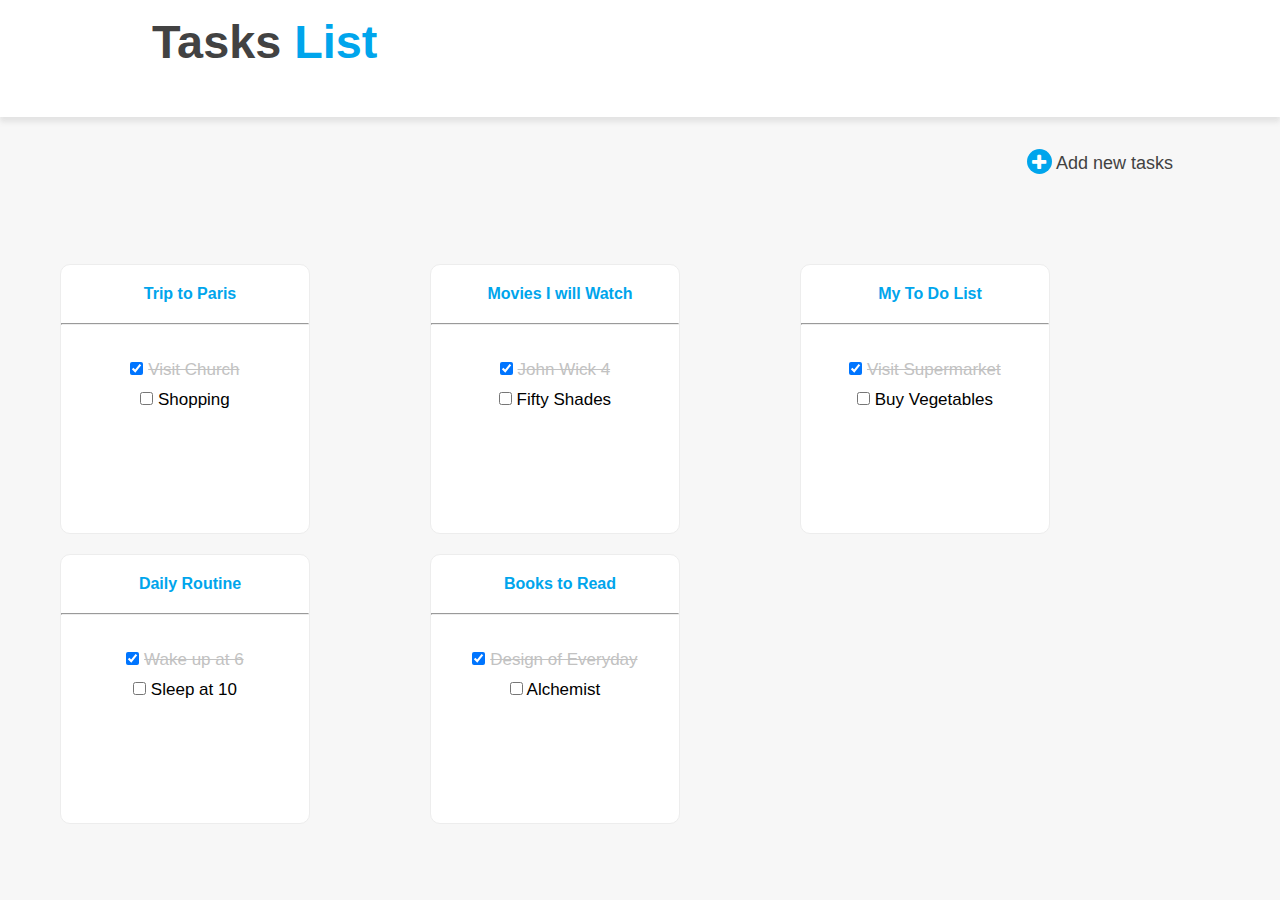
<file: index.html>
<!DOCTYPE html>
<html lang="en">

<head>
    <meta charset="UTF-8">
    <meta http-equiv="X-UA-Compatible" content="IE=edge">
    <meta name="viewport" content="width=device-width, initial-scale=1.0">
    <title>Document</title>
    <link rel="stylesheet" href="https://cdnjs.cloudflare.com/ajax/libs/font-awesome/4.7.0/css/font-awesome.min.css">
    <link rel="stylesheet" href="style.css">

</head>


<body>

    <header>
        <h3>
            Tasks <span>List</span>
        </h3>
    </header>

    <nav>
        <div>
            <a href="./add.html">
                <i class="fa fa-plus"></i>
                <span>Add new tasks</span>
            </a>
        </div>
    </nav>

    <section>

        
            <div class="card first">

                <h4>Trip to Paris</h4>
                <hr>
    
                <div class="container">
                    <input type="checkbox" id="visit" checked>
                    <label id="first" for="visit">Visit Church</label>
                    <br>
                    <input type="checkbox" id="shopping">
                    <label for="shopping">Shopping</label>
                </div>
    
            </div>
    
            <div class="card second">
    
                <h4>Movies I will Watch</h4>
                <hr>
    
                <div class="container">
                    <input type="checkbox" id="visit" checked>
                    <label id="first" for="visit">John Wick 4</label>
                    <br>
                    <input type="checkbox" id="shopping">
                    <label for="shopping">Fifty Shades</label>
                </div>
    
            </div>
    
            <div class="card third">
    
                <h4>My To Do List</h4>
                <hr>
    
                <div class="container">
                    <input type="checkbox" id="visit" checked>
                    <label id="first" for="visit">Visit Supermarket</label>
                    <br>
                    <input type="checkbox" id="shopping">
                    <label for="shopping">Buy Vegetables</label>
                </div>
    
            </div>
    
            <div class="card fourth">
    
                <h4>Daily Routine</h4>
                <hr>
    
                <div class="container">
                    <input type="checkbox" id="visit" checked>
                    <label id="first" for="visit">Wake up at 6</label>
                    <br>
                    <input type="checkbox" id="shopping">
                    <label for="shopping">Sleep at 10</label>
                </div>
    
            </div>
    
            <div class="card last">
    
                <h4>Books to Read</h4>
                <hr>
    
                <div class="container">
                    <input type="checkbox" id="visit" checked>
                    <label id="first" for="visit">Design of Everyday</label>
                    <br>
                    <input type="checkbox" id="shopping">
                    <label for="shopping">Alchemist</label>
                </div>
    
            </div>

    </section>

</body>

</html>
</file>
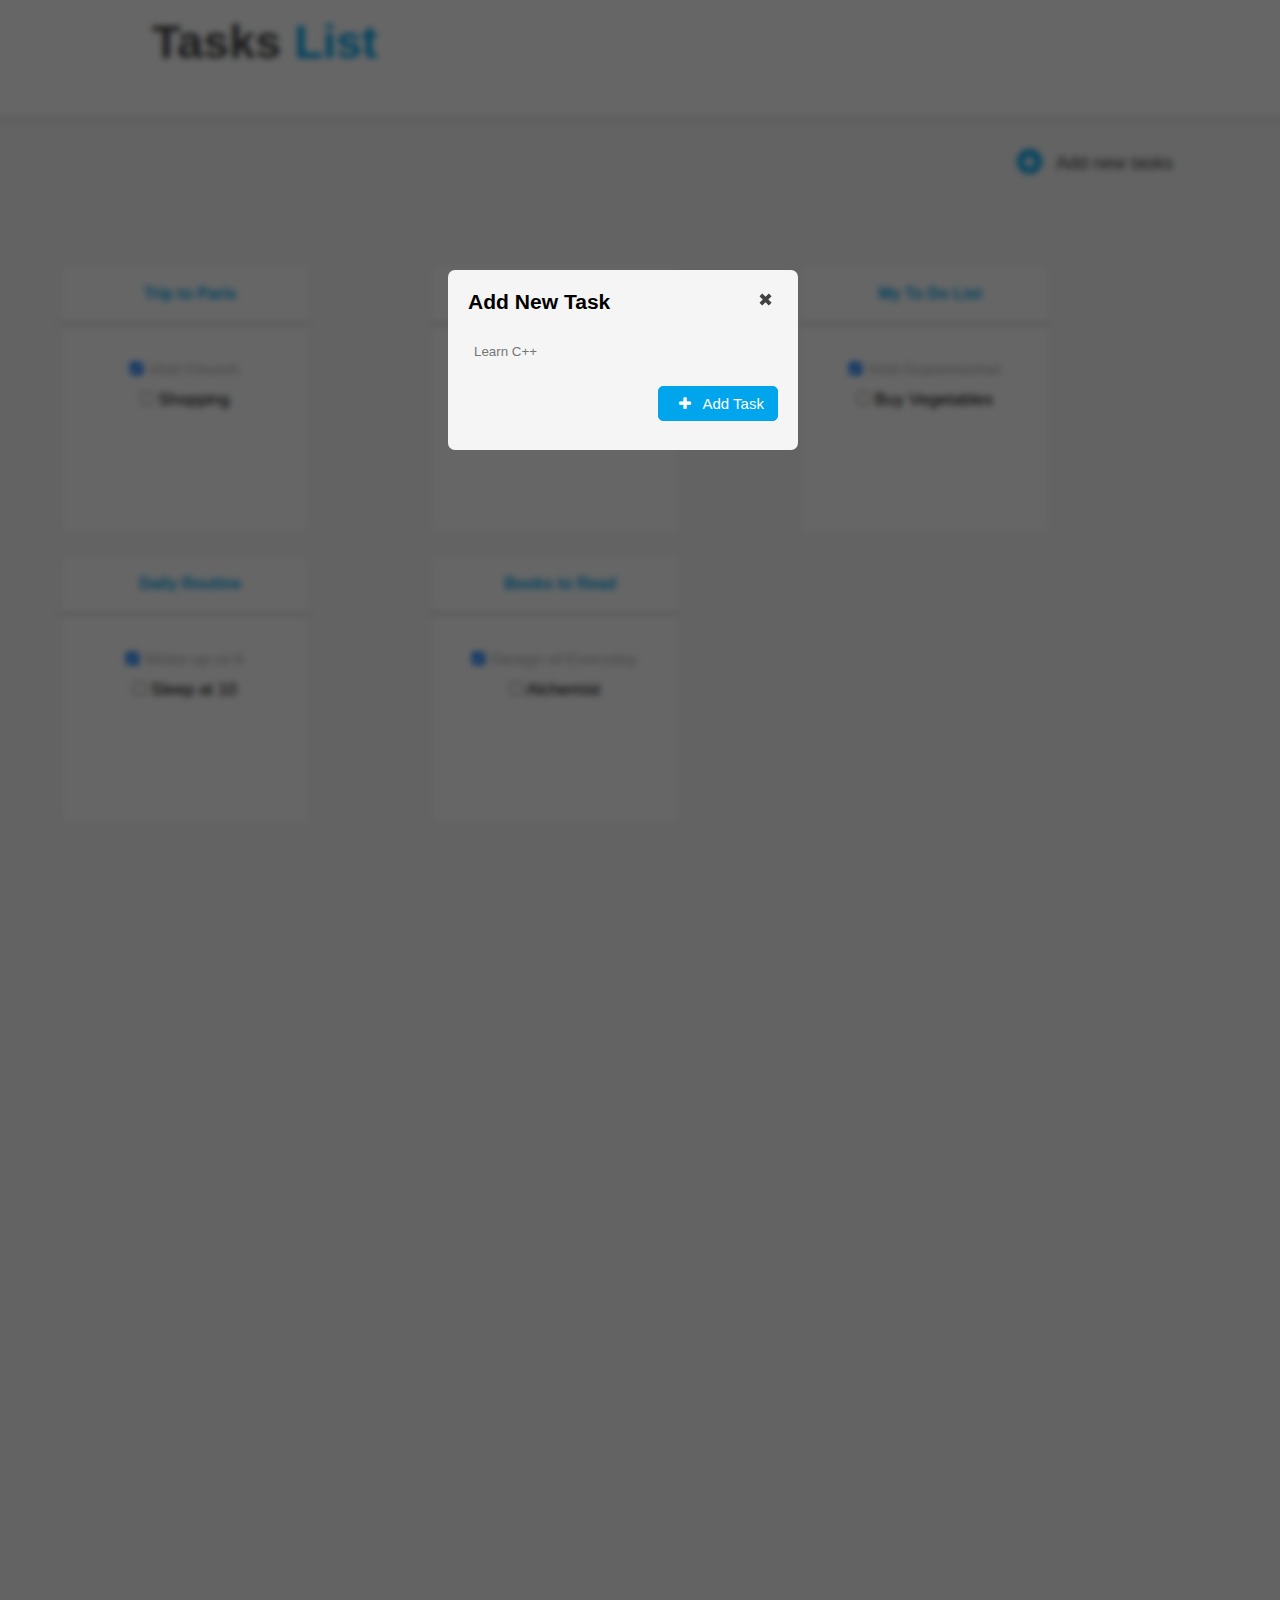
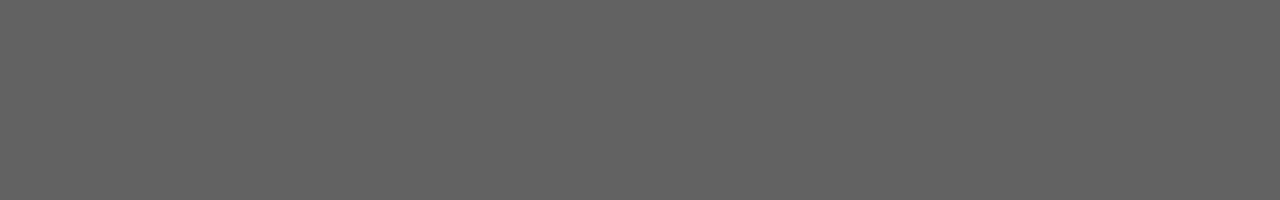
<file: add.html>
<!DOCTYPE html>
<html lang="en">

<head>
    <meta charset="UTF-8">
    <meta http-equiv="X-UA-Compatible" content="IE=edge">
    <meta name="viewport" content="width=device-width, initial-scale=1.0">
    <title>Document</title>
    <link rel="stylesheet" href="https://cdnjs.cloudflare.com/ajax/libs/font-awesome/4.7.0/css/font-awesome.min.css">
    <link rel="stylesheet" href="style.css">

</head>


<body>

    <header>
        <h3>
            Tasks <span>List</span>
        </h3>
    </header>

    <nav>
        <div>
            <a href="/" id="on"> <i class="fa fa-plus"></i> &nbsp;
                <span>Add new tasks</span>
            </a>
        </div>

        <div class="add">
            <h3>Add New Task</h3>
            <p id="close"> <a href="./index.html">✖</a> </p>
            <input type="text" name="input" placeholder="Learn C++"> <br>
            <button type="submit">
                <a href="./task.html"> <i class="fa fa-plus"></i> Add Task</a>
            </button>
        </div>

    </nav>

    <section>

        
            <div class="card first">

                <h4>Trip to Paris</h4>
                <hr>
    
                <div class="container">
                    <input type="checkbox" id="visit" checked>
                    <label id="first" for="visit">Visit Church</label>
                    <br>
                    <input type="checkbox" id="shopping">
                    <label for="shopping">Shopping</label>
                </div>
    
            </div>
    
            <div class="card second">
    
                <h4>Movies I will Watch</h4>
                <hr>
    
                <div class="container">
                    <input type="checkbox" id="visit" checked>
                    <label id="first" for="visit">John Wick 4</label>
                    <br>
                    <input type="checkbox" id="shopping">
                    <label for="shopping">Fifty Shades</label>
                </div>
    
            </div>
    
            <div class="card third">
    
                <h4>My To Do List</h4>
                <hr>
    
                <div class="container">
                    <input type="checkbox" id="visit" checked>
                    <label id="first" for="visit">Visit Supermarket</label>
                    <br>
                    <input type="checkbox" id="shopping">
                    <label for="shopping">Buy Vegetables</label>
                </div>
    
            </div>
    
            <div class="card fourth">
    
                <h4>Daily Routine</h4>
                <hr>
    
                <div class="container">
                    <input type="checkbox" id="visit" checked>
                    <label id="first" for="visit">Wake up at 6</label>
                    <br>
                    <input type="checkbox" id="shopping">
                    <label for="shopping">Sleep at 10</label>
                </div>
    
            </div>
    
            <div class="card last">
    
                <h4>Books to Read</h4>
                <hr>
    
                <div class="container">
                    <input type="checkbox" id="visit" checked>
                    <label id="first" for="visit">Design of Everyday</label>
                    <br>
                    <input type="checkbox" id="shopping">
                    <label for="shopping">Alchemist</label>
                </div>
    
            </div>

    </section>    

    <div class="overlay "></div>

</body>

</html>
</file>
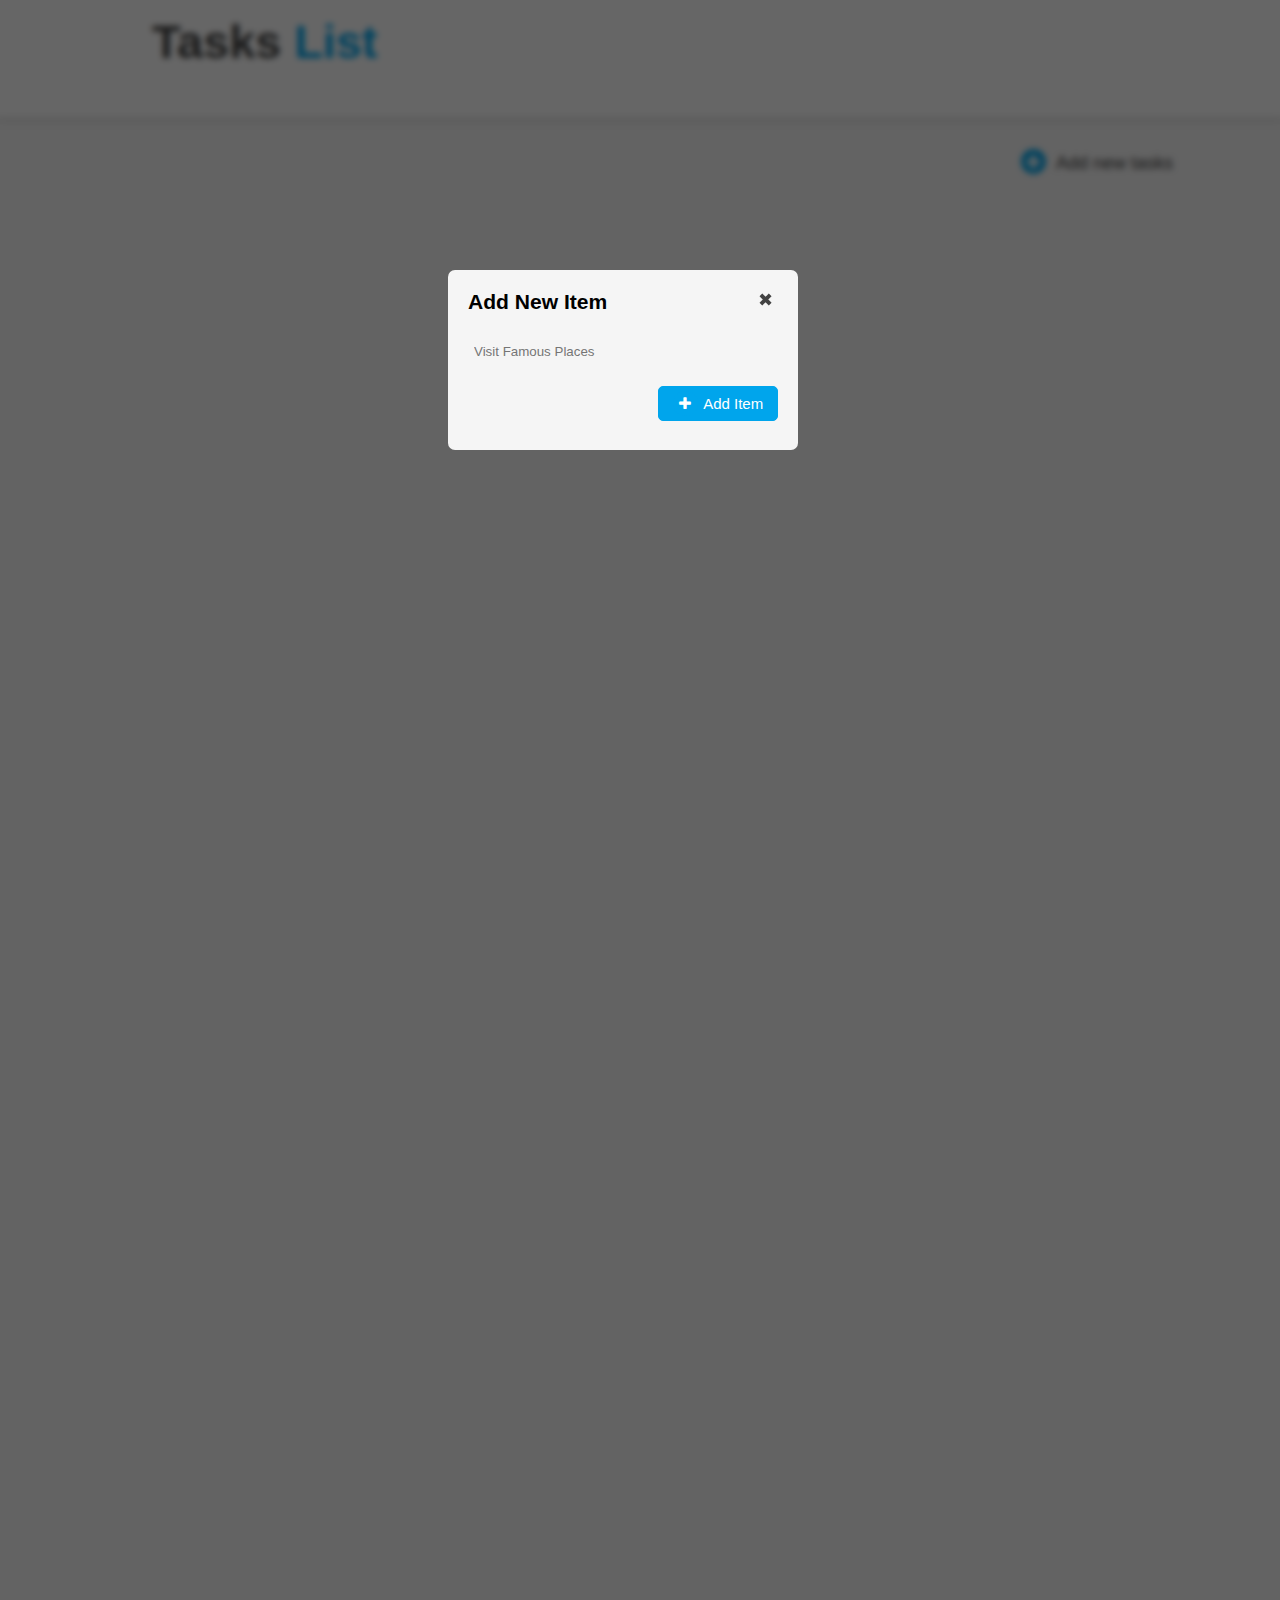
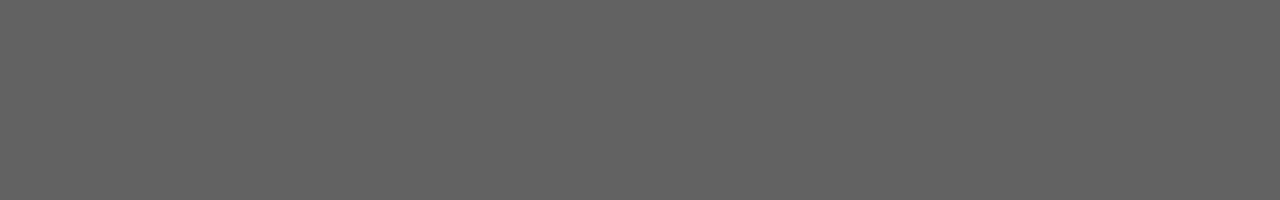
<file: next.html>
<!DOCTYPE html>
<html lang="en">

<head>
    <meta charset="UTF-8">
    <meta http-equiv="X-UA-Compatible" content="IE=edge">
    <meta name="viewport" content="width=device-width, initial-scale=1.0">
    <title>Document</title>
    <link rel="stylesheet" href="https://cdnjs.cloudflare.com/ajax/libs/font-awesome/4.7.0/css/font-awesome.min.css">
    <link rel="stylesheet" href="style.css">

</head>


<body>

    <header>
        <h3>
            Tasks <span>List</span>
        </h3>
    </header>

    <nav>
        <div>
            <a href="/" id="on"> <i class="fa fa-plus"></i> &nbsp;Add new tasks</a>
        </div>

        <div class="add">
            <h3>Add New Item</h3>
            <p id="close"> <a href="./task.html">✖</a> </p>
            <input type="text" name="input" placeholder="Visit Famous Places"> <br>
            <button type="submit">
                <a href="./index.html"> <i class="fa fa-plus"></i> Add Item</a>
            </button>
        </div>

    </nav>          

    <div class="overlay "></div>

</body>

</html>
</file>
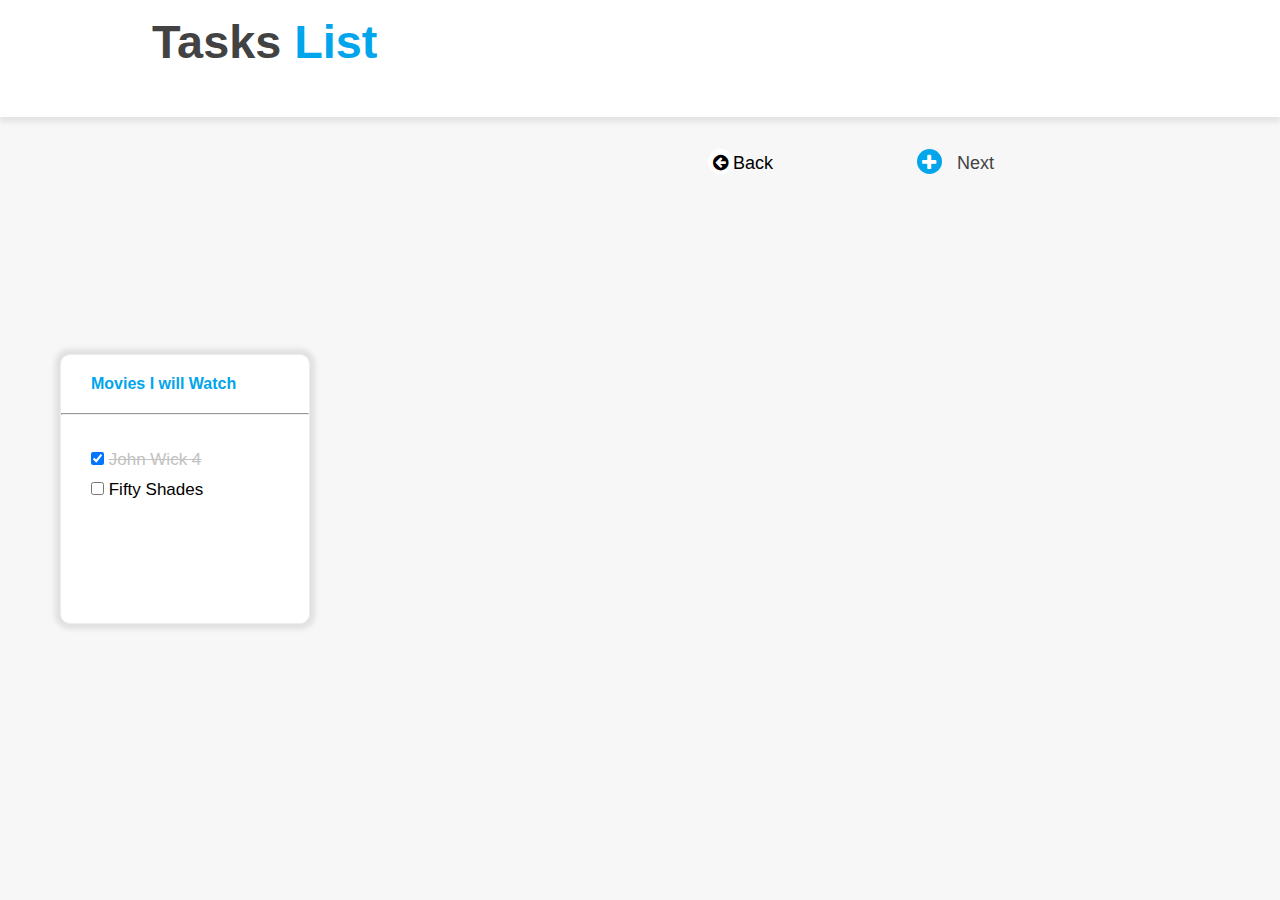
<file: task.html>
<!DOCTYPE html>
<html lang="en">

<head>
    <meta charset="UTF-8">
    <meta http-equiv="X-UA-Compatible" content="IE=edge">
    <meta name="viewport" content="width=device-width, initial-scale=1.0">
    <title>Document</title>
    <link rel="stylesheet" href="https://cdnjs.cloudflare.com/ajax/libs/font-awesome/4.7.0/css/font-awesome.min.css">
    <link rel="stylesheet" href="style.css">

</head>


<body>

    <header>
        <h3>
            Tasks <span>List</span>
        </h3>
    </header>

    <nav>
        <div>
            <a href="./add.html" class="back"><i class="fa fa-arrow-circle-left" aria-hidden="true"></i>Back</a>
        </div>
        <div>
            <a href="./next.html"> <i class="fa fa-plus task-plus"></i> &nbsp;
                <span>Next</span>
            </a>
        </div>
    </nav>
        
        <div class="card second shadow">
    
            <h4>Movies I will Watch</h4>
            <hr>

            <div class="container">
                <input type="checkbox" id="visit" checked>
                <label id="first" for="visit">John Wick 4</label>
                <br>
                <input type="checkbox" id="shopping">
                <label for="shopping">Fifty Shades</label>
            </div>

        </div>
    


</body>

</html>
</file>
<file: style.css>
* {
  padding: 0;
  margin: 0;
  box-sizing: border-box;
}

body {
  width: 100%;
  background-color: #f7f7f7;
  overflow: auto;
}

header {
  width: 100%;
  height: 13vh;
  font-family: sans-serif;
  font-weight: bold;
  font-size: 40px;
  color: #424242;
  letter-spacing: 0;
  line-height-step: 49;
  background-color: #ffffff;
  box-shadow: 0px 5px 5px #7b7b7b29;
}

header h3 {
  padding: 15px;
  margin-left: 137px;
}

header h3 span {
  color: #00a5ec;
}

nav {
  width: 100%;
  height: 13vh;
  padding: 15px 0px;
  margin: 10px 0px;
}

nav a {
  text-decoration: none;
  color: #424242;
}

.add {
  width: 350px;
  height: 180px;
  padding: 20px;
  font-family: sans-serif;
  position: fixed;
  top: 30%;
  left: 35%;
  border-radius: 7px;
  background-color: whitesmoke;
  z-index: 10;
}

.add p {
  position: relative;
  left: 290px;
  bottom: 25px;
}

.add input {
  background-color: whitesmoke;
  border: 1px solid whitesmoke;
  color: whitesmoke;
  width: 290px;
  height: 30px;
  padding: 5px;
  outline-color: silver;
}

.add button {
  width: 120px;
  height: 35px;
  font-size: 15px;
  color: whitesmoke;
  background-color: #00a5ec;
  border-radius: 5px;
  border: 1px solid #00a5ec;
  position: relative;
  left: 190px;
  top: 20px;
}

.add button a {
  text-decoration: none;
  color: white;
}

.add button i {
  margin-right: 2px;
}

.overlay {
  position: absolute;
  top: 0;
  left: 0;
  width: 100%;
  height: 200vh;
  background-color: rgba(0, 0, 0, 0.6);
  backdrop-filter: blur(3px);
  z-index: 5;
}

nav div {
  float: right;
  padding: 7px;
  margin-right: 100px;
  font-size: large;
  font-family: sans-serif;
}

.back {
  position: relative;
  right: 400px;
  color: black;
}

.back i {
  color: black;
  background-color: white;
}

.shadow {
  box-shadow: 0px 0px 5px 5px #67676729;
  position: relative;
  top: 100px;
}

nav div i {
  height: 25px;
  width: 25px;
  color: white;
  border-radius: 50%;
  background-color: #00a5ec;
}

.fa {
  padding: 5px;
}

section {
  text-align: center;
  width: 100%;
  display: flex;
  flex-direction: row;
  justify-content: flex-start;
  flex-wrap: wrap;
}

.card {
  width: 250px;
  height: 270px;
  font-size: 16px;
  margin: 10px 60px;
  font-family: sans-serif;
  background-color: #ffffff;
  border: 1px solid #ededed;
  border-radius: 10px;
}

.card:hover {
  box-shadow: 0 0 25px 0px #c2c2c2;
}

.card h4 {
  font-weight: bold;
  color: #00a5ec;
  padding: 20px;
  margin-left: 10px;
}

.card hr {
  color: #ededed;
}

.container {
  padding: 20px;
  margin: 10px;
  font-size: 17px;
  line-height: 30px;
}

#first {
  color: #c2c2c2;
  text-decoration: line-through;
}

#visit {
  color: #424242;
}

@media (max-width: 480px) {
  
  header {
    width: 100%;
    height: 10vh;
    font-family: sans-serif;
    font-weight: bold;
    font-size: 25px;
    color: #424242;
    background-color: #ffffff;
    box-shadow: 0px 5px 5px #7b7b7b29;
  }

  header h3 {
    margin-left: 0;
  }

  nav {
    height: 10vh;
    padding: 10px 0px;
    margin: 10px 0px;
  }

  nav div {
    position: relative;
    right: 22%;
  }

  nav div a span {
    display: none;
  }

  section {
    width: 100%;
    display: flex;
    flex-direction: column;
    justify-content: flex-start;
    flex-wrap: wrap;
  }

  .card {
    width: 250px;
    height: 270px;
    font-size: 16px;
    margin: 10px 100px;
    font-family: sans-serif;
    background-color: #ffffff;
    border: 1px solid #ededed;
    border-radius: 10px;
  }

  .add {
    width: 350px;
    height: 180px;
    padding: 20px;
    font-family: sans-serif;
    position: fixed;
    top: 30%;
    left: 10%;
    border-radius: 7px;
    background-color: whitesmoke;
    z-index: 10;
  }

  .overlay {
    position: absolute;
    top: 0;
    left: 0;
    width: 100%;
    height: 320vh;
    background-color: rgba(0, 0, 0, 0.6);
    backdrop-filter: blur(3px);
    z-index: 5;
  }

  .back {
    position: relative;
    right: 100px;
    color: black;
  }

  .task-plus{
    position: relative;
    left: 180px;
  }

}
</file>
